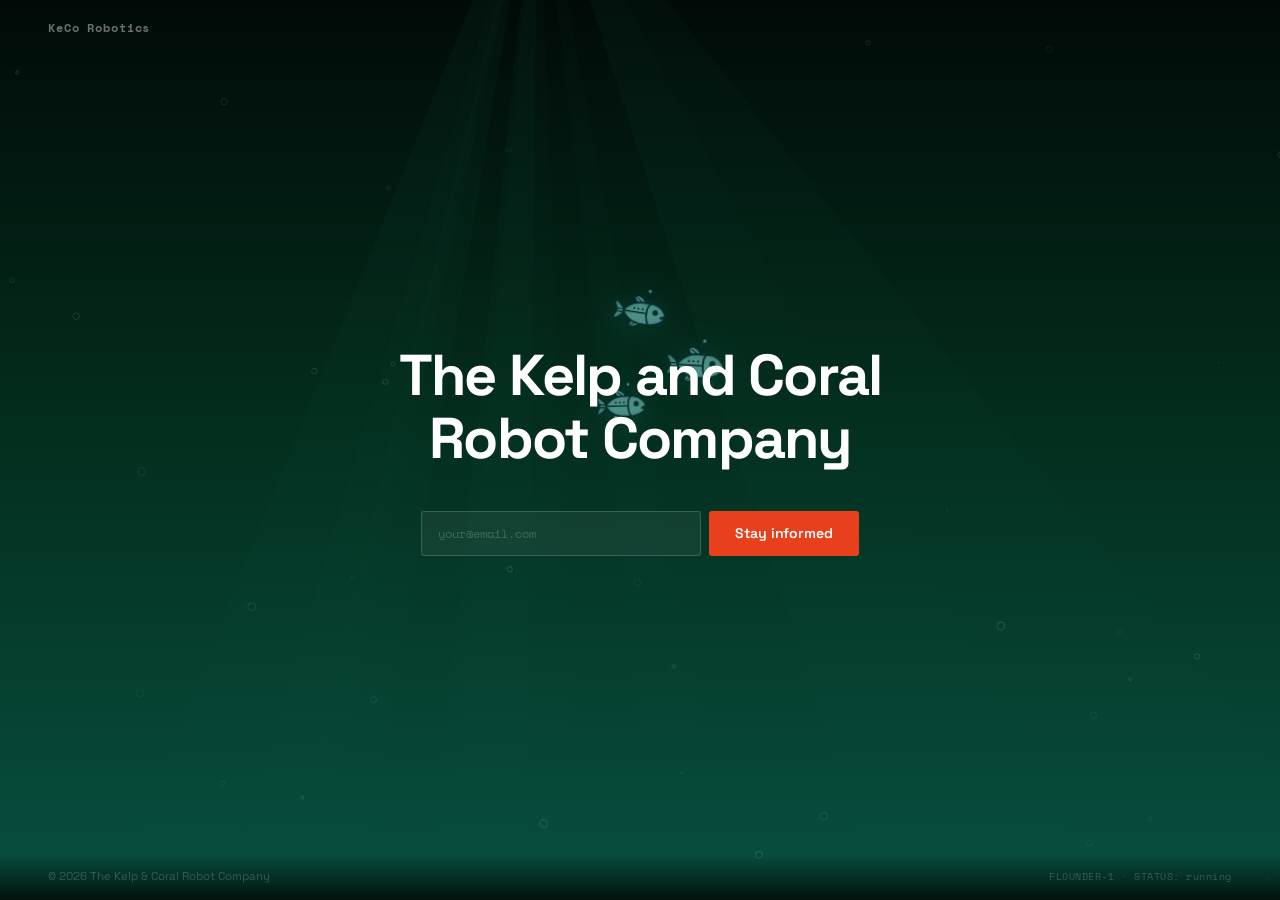
<file: index.html>
<!DOCTYPE html>
<html lang="en">
  <head>
    <meta charset="utf-8" />
    <meta name="viewport" content="width=device-width, initial-scale=1" />
    <meta name="description" content="KeCo Robotics — Undersea robotics. Something is coming." />
    <meta name="theme-color" content="#085041" />
    <title>KeCo Robotics</title>
    <link rel="icon" href="icon.png" type="image/png" />
    <link rel="apple-touch-icon" href="icon.png" />
    <link rel="preconnect" href="https://fonts.googleapis.com" />
    <link rel="preconnect" href="https://fonts.gstatic.com" crossorigin />
    <link href="https://fonts.googleapis.com/css2?family=Space+Grotesk:wght@400;500;600;700&family=Space+Mono:wght@400;700&display=swap" rel="stylesheet" />
    <link rel="stylesheet" href="styles.css" />
  </head>
  <body>

    <header class="nav-bar">
      <span class="brand">KeCo Robotics</span>
    </header>

    <main>
      <section class="hero" id="hero">
        <canvas class="hero__canvas" id="heroCanvas" aria-hidden="true"></canvas>
        <div class="hero__inner">
          <h1 class="hero__title">The Kelp and Coral Robot Company</h1>
          <form class="hero__form" id="notifyForm" novalidate>
            <input type="email" name="email" placeholder="your@email.com" autocomplete="email" required />
            <button type="submit" class="btn btn--coral">Stay informed</button>
          </form>
        </div>
      </section>
    </main>

    <footer class="footer">
      <div class="footer__inner">
        <span>© <span id="y"></span> The Kelp &amp; Coral Robot Company</span>
        <span class="footer__tag">FLOUNDER&#x2011;1  ·  STATUS: running</span>
      </div>
    </footer>

    <script src="script.js" defer></script>
  </body>
</html>
</file>
<file: styles.css>
/* ─── Tokens ─────────────────────────────────────────────── */
:root {
  --teal-deep: #085041;
  --teal-mid:  #1D9E75;
  --coral:     #E8401C;
  --ink:       #2C2C2A;
  --pale-teal: #E1F5EE;
  --white:     #fff;
  --sans: "Space Grotesk", system-ui, sans-serif;
  --mono: "Space Mono", "Courier New", monospace;
  --nav-h: 56px;
}

/* ─── Reset ──────────────────────────────────────────────── */
*, *::before, *::after { box-sizing: border-box; }

html { scroll-behavior: smooth; }

body {
  margin: 0;
  font-family: var(--sans);
  font-size: clamp(15px, 1.1vw, 17px);
  line-height: 1.65;
  color: var(--ink);
  background: #020D09;
  overflow-x: hidden;
}

a { color: inherit; text-decoration: none; }

/* ─── Logos following cursor ─────────────────────────────── */
.swim-logo {
  position: absolute;
  top: 0;
  left: 0;
  z-index: 5;
  pointer-events: none;
  will-change: transform;
}

.swim-logo__img {
  display: block;
  height: auto;
  filter: drop-shadow(0 5px 14px rgba(8, 80, 65, 0.5));
}

@keyframes wobble {
  0%, 100% { transform: rotate(-3deg) translateY(0); }
  50%       { transform: rotate(4deg)  translateY(-6px); }
}

/* ─── Nav ────────────────────────────────────────────────── */
.nav-bar {
  position: absolute;
  top: 0;
  left: 0;
  right: 0;
  z-index: 40;
  display: flex;
  align-items: center;
  height: var(--nav-h);
  padding: 0 clamp(1.25rem, 5vw, 3rem);
}

.brand {
  font-family: var(--mono);
  font-weight: 700;
  font-size: 0.78rem;
  letter-spacing: 0.07em;
  color: rgba(225, 245, 238, 0.45);
}

/* ─── Hero ───────────────────────────────────────────────── */
.hero {
  position: relative;
  display: flex;
  flex-direction: column;
  align-items: center;
  justify-content: center;
  text-align: center;
  min-height: 100svh;
  padding: 5rem clamp(1.25rem, 5vw, 3rem);
  background: #020D09;
  color: var(--white);
  overflow: hidden;
}

.hero__canvas {
  position: absolute;
  inset: 0;
  width: 100%;
  height: 100%;
  display: block;
}

.hero__inner {
  position: relative;
  z-index: 10;
  max-width: 560px;
}

.hero__title {
  font-size: clamp(2rem, 5.5vw, 3.6rem);
  font-weight: 700;
  line-height: 1.1;
  letter-spacing: -0.03em;
  margin: 0 0 2.5rem;
  animation: fadeUp 0.85s cubic-bezier(0.2, 0, 0.2, 1) 0.3s both;
}

@keyframes fadeUp {
  from { opacity: 0; transform: translateY(22px); }
  to   { opacity: 1; transform: none; }
}

/* ─── Inline email form ───────────────────────────────────── */
.hero__form {
  display: flex;
  flex-wrap: wrap;
  gap: 0.5rem;
  justify-content: center;
  animation: fadeUp 0.85s cubic-bezier(0.2, 0, 0.2, 1) 0.55s both;
}

.hero__form input[type="email"] {
  flex: 1;
  min-width: 200px;
  max-width: 280px;
  padding: 0.72rem 1rem;
  font-family: var(--mono);
  font-size: 0.78rem;
  color: var(--white);
  background: rgba(255, 255, 255, 0.06);
  border: 1px solid rgba(225, 245, 238, 0.18);
  border-radius: 3px;
  outline: none;
  transition: border-color 0.15s, background 0.15s;
}
.hero__form input[type="email"]:focus {
  border-color: rgba(29, 158, 117, 0.6);
  background: rgba(255, 255, 255, 0.09);
}
.hero__form input[type="email"]::placeholder {
  color: rgba(225, 245, 238, 0.22);
}

/* ─── Button ─────────────────────────────────────────────── */
.btn {
  display: inline-flex;
  align-items: center;
  padding: 0.72rem 1.5rem;
  font-family: var(--sans);
  font-size: 0.88rem;
  font-weight: 600;
  border-radius: 3px;
  border: 2px solid transparent;
  cursor: pointer;
  letter-spacing: -0.01em;
  transition: background 0.15s, transform 0.12s;
}
.btn:hover { transform: translateY(-2px); }

.btn--coral       { background: var(--coral); color: var(--white); }
.btn--coral:hover { background: #c93415; }

/* ─── Footer ─────────────────────────────────────────────── */
.footer {
  position: fixed;
  bottom: 0;
  left: 0;
  right: 0;
  z-index: 30;
  padding: 0.85rem clamp(1.25rem, 5vw, 3rem);
  background: linear-gradient(to top, rgba(1,7,4,0.85) 0%, transparent 100%);
}
.footer__inner {
  display: flex;
  flex-wrap: wrap;
  justify-content: space-between;
  align-items: center;
  gap: 0.5rem;
  font-size: 0.72rem;
  color: rgba(225, 245, 238, 0.22);
}
.footer__tag {
  font-family: var(--mono);
  font-size: 0.65rem;
  letter-spacing: 0.05em;
}

/* ─── Mobile ──────────────────────────────────────────────── */
@media (max-width: 480px) {
  .hero__form { flex-direction: column; align-items: center; }
  .hero__form input[type="email"] { max-width: 100%; width: 100%; }
}

/* ─── Reduced motion ──────────────────────────────────────── */
@media (prefers-reduced-motion: reduce) {
  *, *::before, *::after {
    animation-duration: 0.01ms !important;
    animation-iteration-count: 1 !important;
    transition-duration: 0.01ms !important;
  }
  html { scroll-behavior: auto; }
}
</file>
